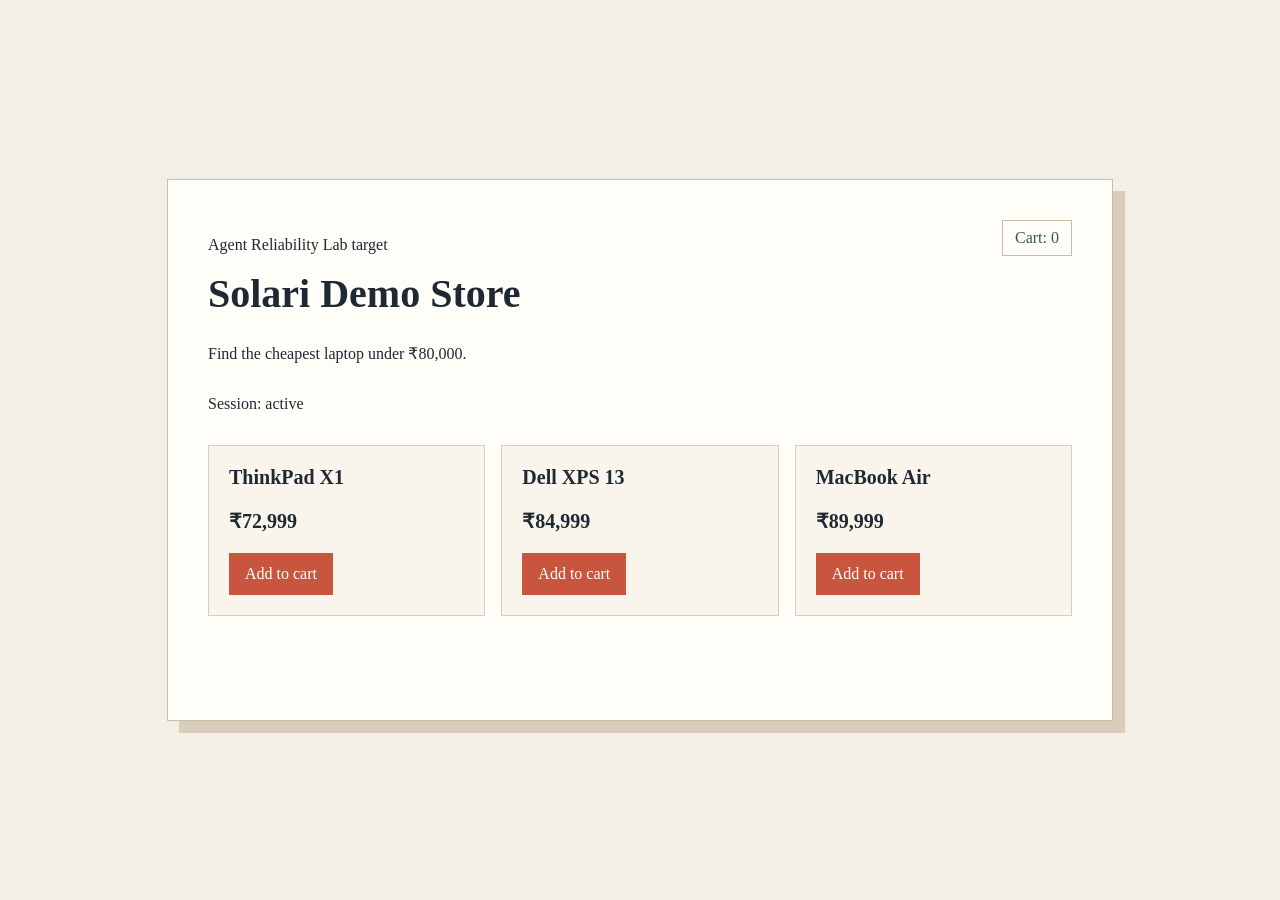
<file: applications/agent-reliability-lab/demo/index.html>
<!doctype html>
<html lang="en">
  <head>
    <meta charset="utf-8">
    <meta name="viewport" content="width=device-width, initial-scale=1">
    <title>Solari Demo Store</title>
    <style>
      :root {
        color-scheme: light;
        font-family: Georgia, "Times New Roman", serif;
        background: #f4efe6;
        color: #1f2933;
      }

      body {
        margin: 0;
        min-height: 100vh;
        display: grid;
        place-items: center;
      }

      main {
        width: min(54rem, calc(100% - 2rem));
        padding: 2.5rem;
        border: 1px solid #c9bda9;
        background: #fffdf8;
        box-shadow: 0.75rem 0.75rem 0 #d9cdbb;
      }

      h1 {
        margin-top: 0;
        font-size: 2.5rem;
      }

      header {
        display: flex;
        align-items: start;
        justify-content: space-between;
        gap: 1rem;
      }

      .cart {
        padding: 0.5rem 0.75rem;
        border: 1px solid #c9bda9;
        color: #315c45;
        white-space: nowrap;
      }

      .products {
        display: grid;
        grid-template-columns: repeat(auto-fit, minmax(13rem, 1fr));
        gap: 1rem;
        margin-top: 2rem;
      }

      .product {
        padding: 1.25rem;
        border: 1px solid #d9cdbb;
        background: #f9f5ed;
      }

      .product h2 {
        margin: 0 0 0.5rem;
        font-size: 1.25rem;
      }

      .price {
        font-size: 1.25rem;
        font-weight: bold;
      }

      button {
        padding: 0.75rem 1rem;
        border: 0;
        background: #c8553d;
        color: white;
        font: inherit;
        cursor: pointer;
      }

      button:hover {
        background: #a94232;
      }

      button:disabled {
        background: #8c857b;
        cursor: not-allowed;
      }

      [role="status"] {
        min-height: 1.5rem;
        margin-top: 1.5rem;
        color: #315c45;
      }
    </style>
  </head>
  <body>
    <main id="store" data-cart-product="" data-cart-quantity="0">
      <header>
        <div>
          <p>Agent Reliability Lab target</p>
          <h1>Solari Demo Store</h1>
          <p>Find the cheapest laptop under ₹80,000.</p>
        </div>
        <div class="cart" aria-label="Shopping cart">Cart: <span id="cart-count">0</span></div>
      </header>
      <p id="session-status">Session: active</p>
      <button type="button" id="sign-in" hidden>Sign in</button>
      <section class="products" aria-label="Laptop products">
        <article class="product" data-product-id="thinkpad-x1" data-price="72999">
          <h2>ThinkPad X1</h2>
          <p class="price">₹72,999</p>
          <button type="button" id="add-to-cart">Add to cart</button>
        </article>
        <article class="product" data-product-id="dell-xps" data-price="84999">
          <h2>Dell XPS 13</h2>
          <p class="price">₹84,999</p>
          <button type="button">Add to cart</button>
        </article>
        <article class="product" data-product-id="macbook-air" data-price="89999">
          <h2>MacBook Air</h2>
          <p class="price">₹89,999</p>
          <button type="button">Add to cart</button>
        </article>
      </section>
      <p role="status" aria-live="polite"></p>
    </main>
    <script>
      const buttons = document.querySelectorAll(".product button");
      const status = document.querySelector('[role="status"]');
      const cartCount = document.querySelector("#cart-count");
      const store = document.querySelector("#store");
      const sessionStatus = document.querySelector("#session-status");
      const signIn = document.querySelector("#sign-in");
      const cart = [];
      window.__SESSION_VALID__ = true;

function expireSession() {
  window.__SESSION_VALID__ = false;
  sessionStatus.textContent = "Session: expired";
  signIn.hidden = false;
  status.textContent = "Session expired. Please sign in.";
}

signIn.addEventListener("click", () => {
  window.__SESSION_VALID__ = true;
  sessionStatus.textContent = "Session: active";
  signIn.hidden = true;
  status.textContent = "Signed in. Please retry your last action.";
});

      buttons.forEach((button) => {
        button.addEventListener("click", async () => {
          const card = button.closest(".product");
          const product = card.querySelector("h2").textContent;
          const productId = card.dataset.productId;
          try {
  if (!window.__SESSION_VALID__) {
    throw new Error("session expired");
  }
            const response = await fetch(`/cart-result.json?product=${productId}`);
            if (!response.ok) throw new Error("cart request failed");
            const result = await response.json();
            const existing = cart.find((item) => item.productId === result.productId);
            if (existing) {
              existing.quantity += result.quantity;
            } else {
              cart.push(result);
            }
            const quantity = cart.reduce((total, item) => total + item.quantity, 0);
            store.dataset.cartProduct = cart[0].product;
            store.dataset.cartQuantity = quantity;
            cartCount.textContent = quantity;
            status.textContent = `${product} added to cart`;
          } catch (error) {
            if (!window.__SESSION_VALID__) {
              sessionStatus.textContent = "Session: expired";
              signIn.hidden = false;
              status.textContent = "Session expired. Please sign in.";
            } else {
              status.textContent = "Cart update failed. Please retry.";
            }
          }
        });
      });
    </script>
  </body>
</html>
</file>
